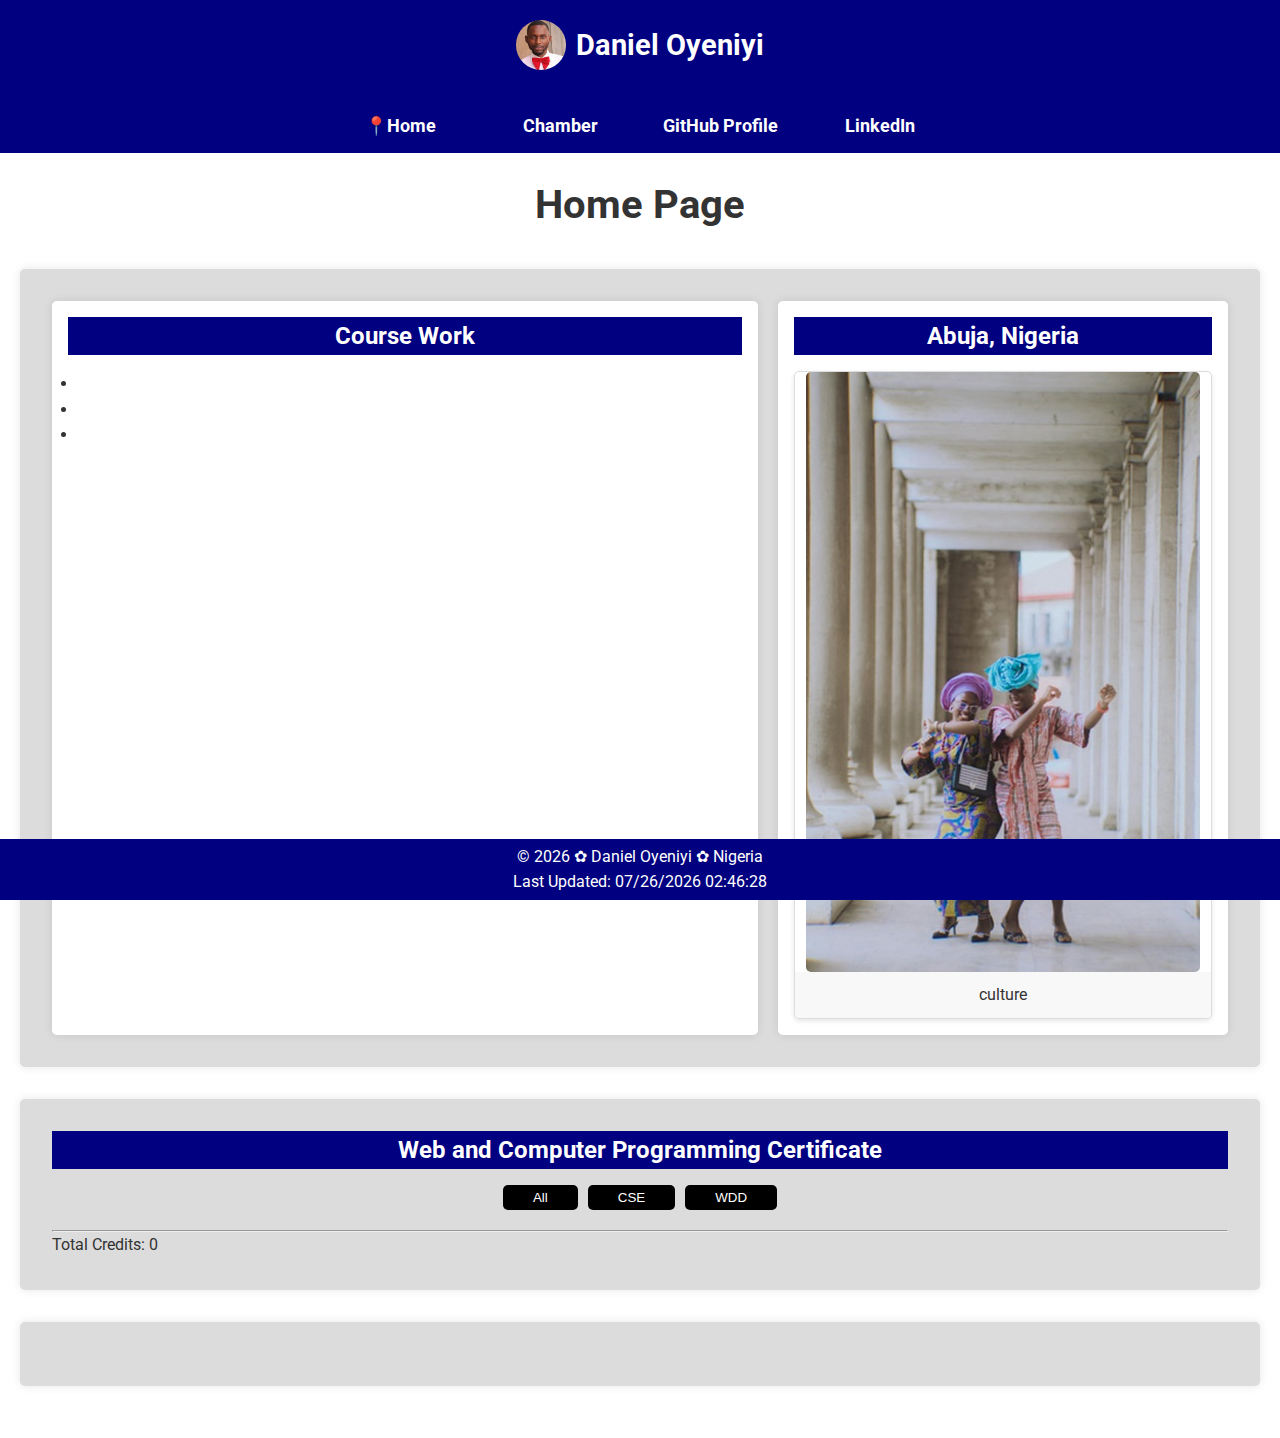
<file: index.html>
<!DOCTYPE html>
<html lang="en">
  <head>
    <meta charset="UTF-8" />
    <meta name="viewport" content="width=device-width, initial-scale=1.0" />
    <title>My profile - Daniel Oyeniyi</title>
    <meta
      name="description"
      content="WDD 131 - Dynamic Web Fundamentals - Daniel Oyeniyi"
    />
    <meta name="author" content="Daniel Oyeniyi" />
    <link rel="preconnect" href="https://fonts.googleapis.com" />
    <link rel="preconnect" href="https://fonts.gstatic.com" crossorigin />
    <link
      href="https://fonts.googleapis.com/css2?family=Roboto:wght@400;700&display=swap"
      rel="stylesheet"
    />
    <meta property="og:title" content="My profile - Daniel Oyeniyi" />

    <meta property="og:image" content="images/Nigeria-culture.jpg" />
    <meta property="og:url" content="https://dandrichest.github.io/wdd231/" />
    <meta property="og:type" content="website" />

    <link rel="stylesheet" href="styles/style.css" />
    <script defer src="scripts/script.js"></script>
    <link rel="icon" href="favicon.ico" />
  </head>
  <body>
    <header>
      <div class="header-left">
        <img src="images/profile-pic.jpg" alt="Profile Picture" class="logo" />
        <p class="title">Daniel Oyeniyi</p>
      </div>
    </header>
    <button type="button" id="menu"></button>
    <nav>
      <ul class="navigation">
        <li><a href="index.html" title="Home" class="active">Home</a></li>
        <li><a href="chamber.html">Chamber</a></li>
        <li>
          <a href="https://dandrichest.github.io/wdd231/">GitHub Profile</a>
        </li>
        <li>
          <a href="https://www.linkedin.com/in/daniel-oyeniyi-8ab16436/"
            >LinkedIn</a
          >
        </li>
      </ul>
    </nav>
    <main>
      <h1>Home Page</h1>

      <section>
        <div class="flex-container">
          <!-- Left Frame: Course Work -->
          <div class="left-frame">
            <h2>Course Work</h2>
            <ul>
              <li></li>
              <li></li>
              <li></li>
            </ul>
          </div>
          <!-- Right Frame: Abuja, Nigeria -->
          <div class="right-frame">
            <h2>Abuja, Nigeria</h2>
            <figure>
              <img
                src="images/Nigeria-culture.jpg"
                alt="A depiction of Nigeria's culture"
                loading="lazy"
              />
              <figcaption>culture</figcaption>
            </figure>
          </div>
        </div>
      </section>

      <section>
        <h2>Web and Computer Programming Certificate</h2>

        <div class="course-button">
          <button class="button" data-category="all">All</button>
          <button class="button" data-category="CSE">CSE</button>
          <button class="button" data-category="WDD">WDD</button>
        </div>

        <hr />
        <div id="total-credits">Total Credits: 0</div>
      </section>
      <section>
        <div id="certificate-section"></div>
        <dialog id="courseDetails"></dialog>
      </section>
    </main>
    <footer>
      <p id="current-year">
        &copy; 2025<span class="flower-symbol">✿</span>Daniel Oyeniyi<span
          class="flower-symbol"
          >✿</span
        >Nigeria
      </p>
      <p id="lastModified"></p>
    </footer>
  </body>
</html>
</file>
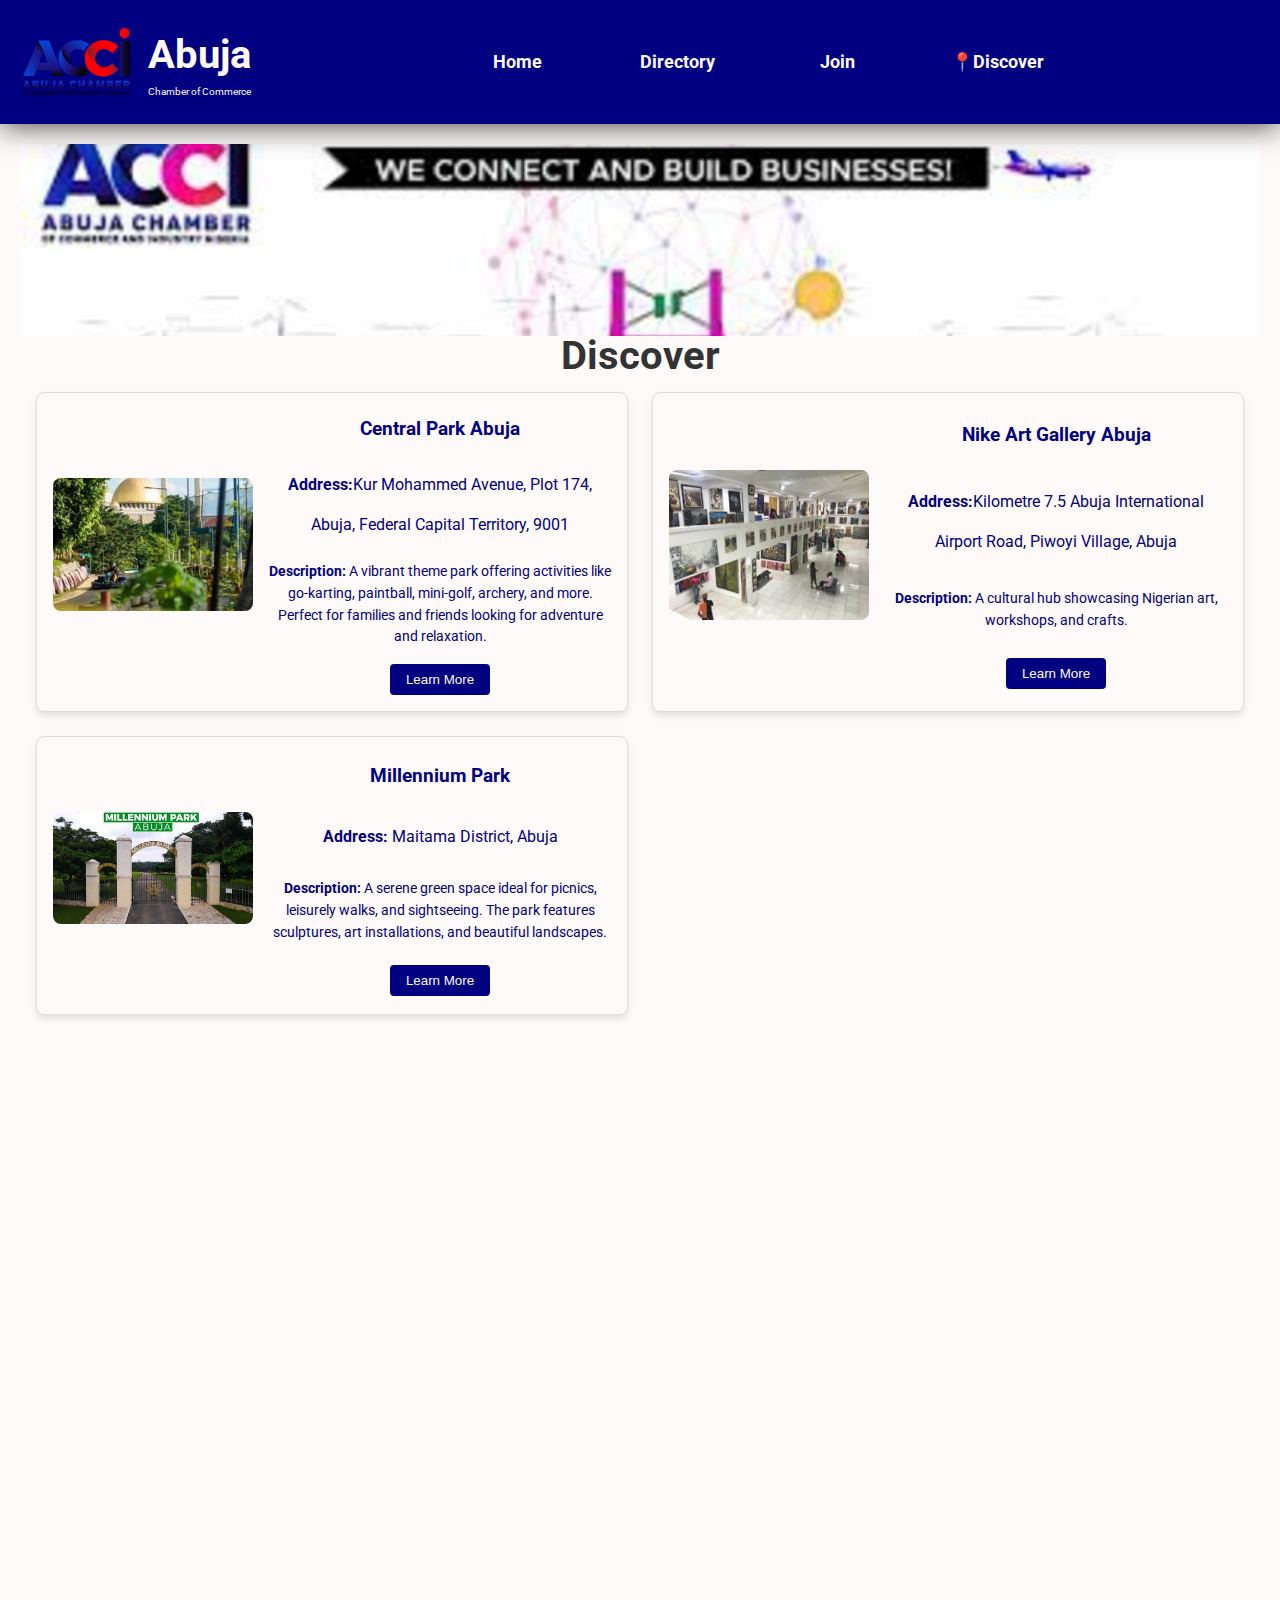
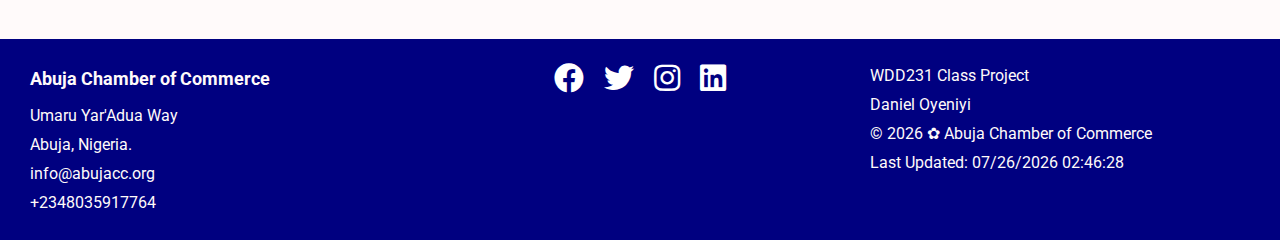
<file: chamber/discover.html>
<!DOCTYPE html>
<html lang="en">
  <head>
    <meta charset="UTF-8">
    <meta name="viewport" content="width=device-width, initial-scale=1.0" />
    <title>Abuja Chamber of Commerce - Daniel Oyeniyi</title>
    <meta
      name="description"
      content="WDD 231 - Dynamic Web Fundamentals - Daniel Oyeniyi"
    />
    <meta name="author" content="Daniel Oyeniyi" />

    <link rel="preconnect" href="https://fonts.googleapis.com" />
    <link rel="preconnect" href="https://fonts.gstatic.com" crossorigin />
    <link
      href="https://fonts.googleapis.com/css2?family=Roboto:wght@400;700&display=swap"
      rel="stylesheet"
    />
    <meta property="og:title" content="Abuja Chamber of Commerce - Daniel Oyeniyi" />

    <meta property="og:image" content="images/chamber.png" />
    <meta
      property="og:url"
      content="https://dandrichest.github.io/wdd231/chamber/directory.html"
    />
    <meta property="og:type" content="website" />
    <link
      href="https://cdnjs.cloudflare.com/ajax/libs/font-awesome/5.15.4/css/all.min.css"
      rel="stylesheet"
    />

    <link rel="stylesheet" href="styles/style.css" />
    <script defer src="scripts/script-two.js"></script>
    <link rel="icon" href="favicon.ico" />
  </head>
  <body>
    <header>
      <div class="header-left">
        <img src="images/chamber.png" alt="Chamber image" class="logo" />
        <div class="text">
          <p class="title">Abuja</p>
          <p class="chamber">Chamber of Commerce</p>
        </div>
      </div>

      <button type="button" id="menu" aria-label="menu"></button>
      <nav>
        <ul class="navigation">
          <li><a href="index.html">Home</a></li>
          <li>
            <a href="directory.html">Directory</a
            >
          </li>
          <li>
            <a href="join.html">Join</a>
          </li>
          <li>
            <a href="discover.html" title="discover" class="active">Discover</a>
          </li>
        </ul>
      </nav>
    </header>

<main>
    <div class="hero-3"></div>
    <h1>Discover</h1>
    <section class="discover">
    <!-- Cards -->
    <div class="card">
      <h2 class="card-title">Central Park Abuja</h2>
      <figure class="card-image">
        <img src="images/centralparkabuja.webp" alt="Central Park Abuja" loading="lazy">
      </figure>
        <address class="card-address"><strong>Address:</strong>Kur Mohammed Avenue, Plot 174, Abuja, Federal Capital Territory, 9001</address>
        <p class="card-description"><strong>Description:</strong> A vibrant theme park offering activities like go-karting, paintball, mini-golf, archery, and more. Perfect for families and friends looking for adventure and relaxation.</p>
      <button class="learn-more">Learn More</button>
    </div>
    <div class="card">
        <h2 class="card-title">Nike Art Gallery Abuja</h2>
        <figure class="card-image">
          <img src="images/nikert-gallery.webp" alt="Nike Art Gallery" loading="lazy">
        </figure>
        <address class="card-address"><strong>Address:</strong>Kilometre 7.5 Abuja International Airport Road, Piwoyi Village, Abuja</address>
        <p class="card-description"><strong>Description:</strong> A cultural hub showcasing Nigerian art, workshops, and crafts.</p>
        <button class="learn-more">Learn More</button>
    </div>
    <div class="card">
      <h2 class="card-title">Millennium Park</h2>
      <figure class="card-image">
        <img src="images/millennium-park.webp" alt="Central Park Abuja" loading="lazy">
      </figure>
        <address class="card-address"><strong>Address:</strong> Maitama District, Abuja</address>
        <p class="card-description"><strong>Description:</strong> A serene green space ideal for picnics, leisurely walks, and sightseeing. The park features sculptures, art installations, and beautiful landscapes.</p>
      <button class="learn-more">Learn More</button>
    </div>
    <div class="card">
      <h2 class="card-title">Jabi Lake</h2>
      <figure class="card-image">
        <img src="images/jabi-lake.webp" alt="Central Park Abuja" loading="lazy">
      </figure>
        <address class="card-address"><strong>Address:</strong> Jabi District, Abuja</address>
        <p class="card-description"><strong>Description:</strong> A picturesque lake offering activities like boat rides, fishing, and picnics. Surrounded by restaurants and cafes, making it a great spot for relaxation.</p>
      <button class="learn-more">Learn More</button>
    </div>
    <div class="card">
      <h2 class="card-title">Magicland Amusement Park</h2>
      <figure class="card-image">
        <img src="images/magicland-amusement.webp" alt="Central Park Abuja" loading="lazy">
      </figure>
        <address class="card-address"><strong>Address:</strong> Constitution Avenue, Abuja</address>
        <p class="card-description"><strong>Description:</strong> A family-friendly amusement park with rides, games, and activities for all ages. A great spot for kids and adults alike.</p>
      <button class="learn-more">Learn More</button>
    </div>
    <div class="card">
      <h2 class="card-title">Aso Rock</h2>
      <figure class="card-image">
        <img src="images/aso-rock.webp" alt="Central Park Abuja" loading="lazy">
      </figure>
        <address class="card-address"><strong>Address:</strong> Near the Presidential Villa, Abuja</address>
        <p class="card-description"><strong>Description:</strong> A massive rock formation symbolizing Nigeria’s political power. Visitors can take guided tours to learn about its history and significance.</p>
      <button class="learn-more">Learn More</button>
    </div>
    <div class="card">
      <h2 class="card-title">Abuja Arts and Crafts Village</h2>
      <figure class="card-image">
        <img src="images/abujaartsandcrafts.webp" alt="Central Park Abuja" loading="lazy">
      </figure>
        <address class="card-address"><strong>Address:</strong> Central Business District, Abuja</address>
        <p class="card-description"><strong>Description:</strong> A vibrant market showcasing Nigerian crafts, textiles, and souvenirs. A great place to shop for unique items and experience local culture.</p>
      <button class="learn-more">Learn More</button>
    </div>
    <div class="card">
      <h2 class="card-title">Thought Pyramid Art Centre</h2>
      <figure class="card-image">
        <img src="images/thought_pyramid.webp" alt="Central Park Abuja" loading="lazy">
      </figure>
        <address class="card-address"><strong>Address:</strong> 18 Libreville Crescent, Wuse II, Abuja</address>
        <p class="card-description"><strong>Description:</strong> A contemporary art gallery showcasing a wide range of Nigerian and African art. 
      <button class="learn-more">Learn More</button>
    </div>
    <div id="visit-message"></div>
    </section>
</main>
    <footer>
      <div class="footer-cham">
        <div class="cham">
          <h3>Abuja Chamber of Commerce</h3>
          <p>Umaru Yar'Adua Way</p>
          <p>Abuja, Nigeria.</p>
          <p>info@abujacc.org</p>
          <p>+2348035917764</p>
        </div>
        <div class="cham">
          <ul class="social-media">
            <li>
              <a href="https://facebook.com" target="_blank"
                ><i class="fab fa-facebook"></i
              ></a>
            </li>
            <li>
              <a href="https://twitter.com" target="_blank"
                ><i class="fab fa-twitter"></i
              ></a>
            </li>
            <li>
              <a href="https://instagram.com" target="_blank"
                ><i class="fab fa-instagram"></i
              ></a>
            </li>
            <li>
              <a href="https://linkedin.com" target="_blank"
                ><i class="fab fa-linkedin"></i
              ></a>
            </li>
          </ul>
        </div>
        <div class="cham">
          <p>WDD231 Class Project</p>
          <p>Daniel Oyeniyi</p>
          <p id="current-year">&copy; 2025 ✿ Abuja Chamber of Commerce</p>
          <p id="lastModified"></p>
        </div>
      </div>
    </footer>
  </body>
</html>
</file>
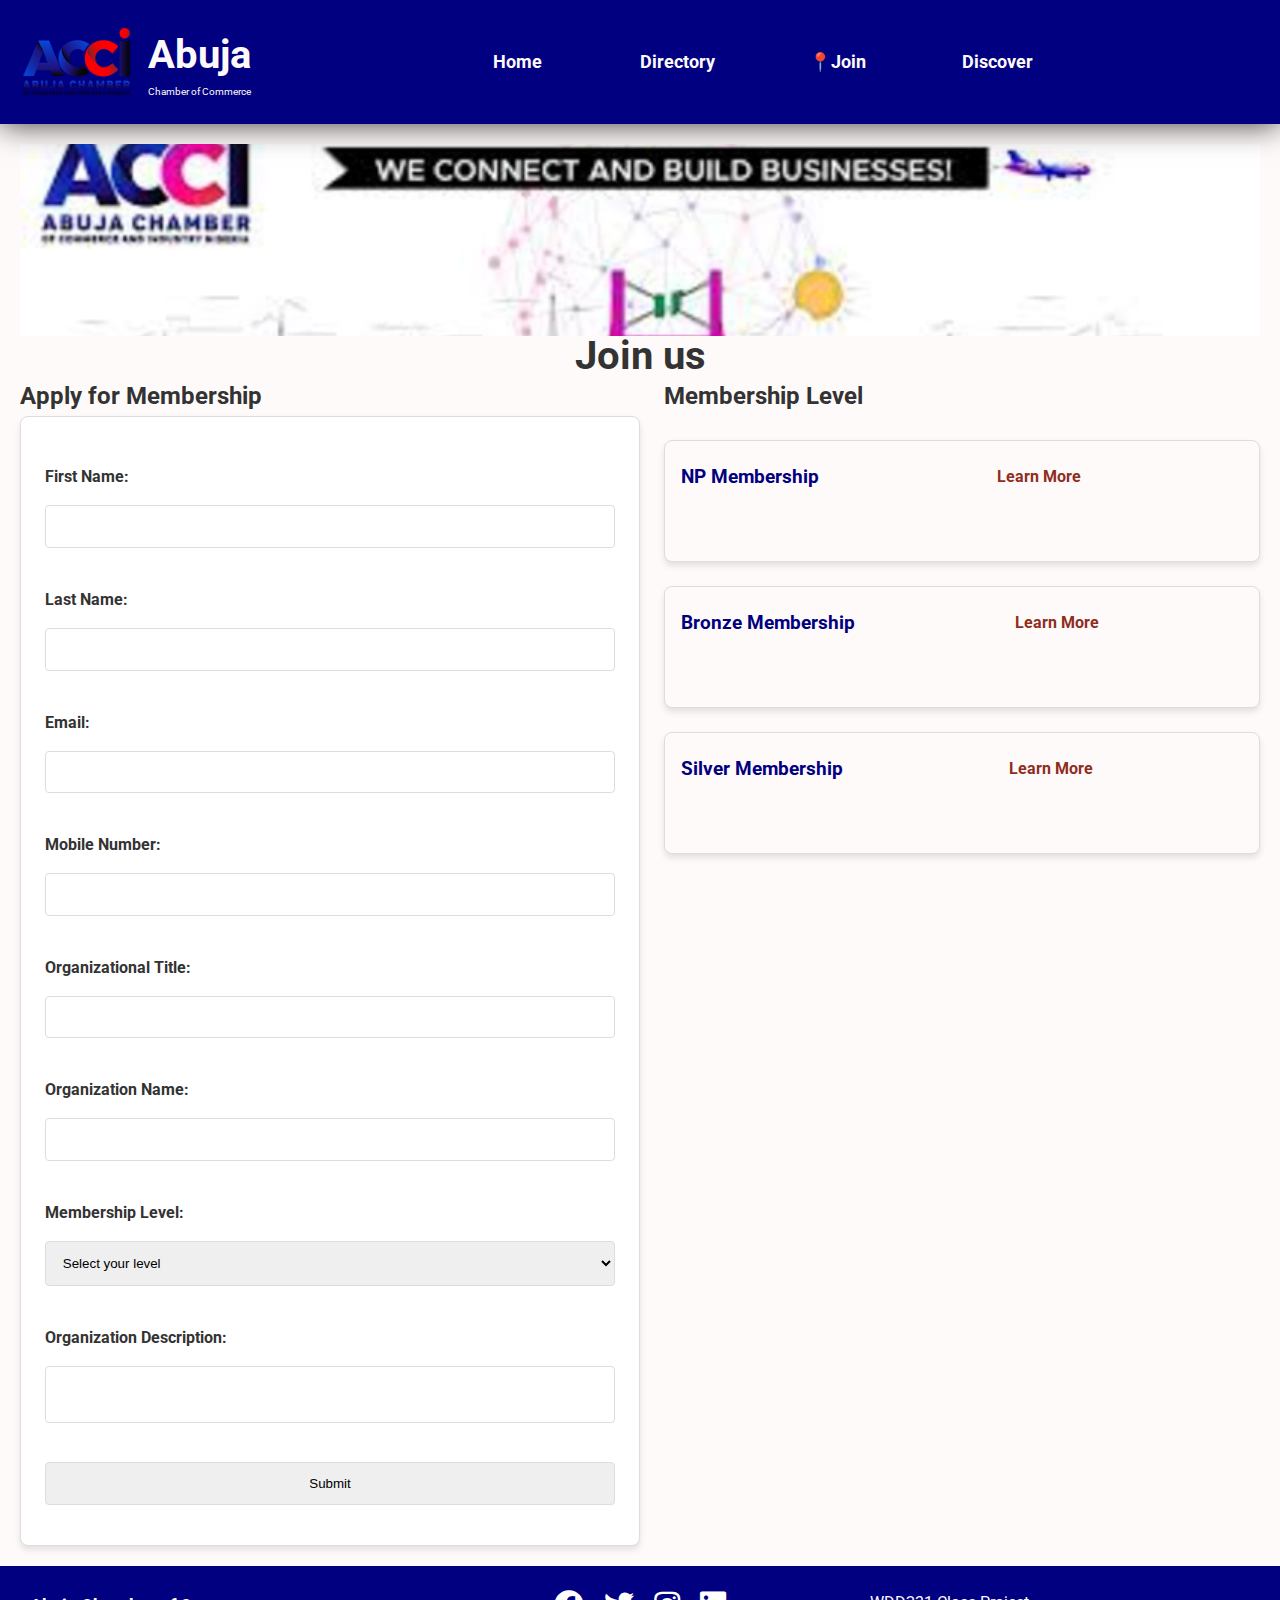
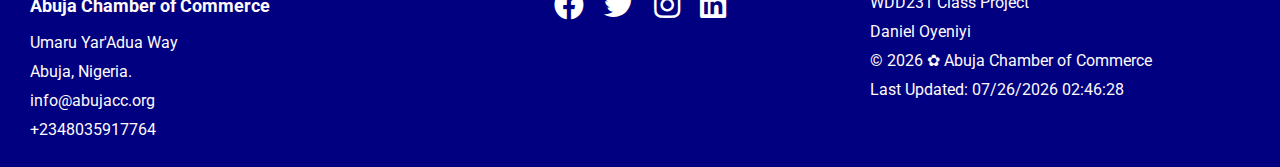
<file: chamber/join.html>
<!DOCTYPE html>
<html lang="en">
  <head>
    <meta charset="UTF-8">
    <meta name="viewport" content="width=device-width, initial-scale=1.0" />
    <title>Abuja Chamber of Commerce - Daniel Oyeniyi</title>
    <meta
      name="description"
      content="WDD 231 - Dynamic Web Fundamentals - Daniel Oyeniyi"
    />
    <meta name="author" content="Daniel Oyeniyi" />

    <link rel="preconnect" href="https://fonts.googleapis.com" />
    <link rel="preconnect" href="https://fonts.gstatic.com" crossorigin />
    <link
      href="https://fonts.googleapis.com/css2?family=Roboto:wght@400;700&display=swap"
      rel="stylesheet"
    />
    <meta property="og:title" content="Abuja Chamber of Commerce - Daniel Oyeniyi" />

    <meta property="og:image" content="images/chamber.png" />
    <meta
      property="og:url"
      content="https://dandrichest.github.io/wdd231/chamber/directory.html"
    />
    <meta property="og:type" content="website" />
    <link
      href="https://cdnjs.cloudflare.com/ajax/libs/font-awesome/5.15.4/css/all.min.css"
      rel="stylesheet"
    />

    <link rel="stylesheet" href="styles/style.css" />
    <script defer src="scripts/script-two.js"></script>
    <link rel="icon" href="favicon.ico" />
  </head>
  <body>
    <header>
      <div class="header-left">
        <img src="images/chamber.png" alt="Chamber image" class="logo" />
        <div class="text">
          <p class="title">Abuja</p>
          <p class="chamber">Chamber of Commerce</p>
        </div>
      </div>

      <button type="button" id="menu" aria-label="menu"></button>
      <nav>
        <ul class="navigation">
          <li><a href="index.html">Home</a></li>
          <li>
            <a href="directory.html">Directory</a
            >
          </li>
          <li>
            <a href="join.html" title="join" class="active">Join</a>
          </li>
          <li>
            <a href="#">Discover</a>
          </li>
        </ul>
      </nav>
    </header>

<main>
      <div class="hero-3"></div>

      <h1>Join us</h1>
        <div class="form-and-cards">
      <!-- Form Section -->
      <section id="form-section">
        <h2>Apply for Membership</h2>
        <form method="get" action="thankyou.html">
  <label for="firstName" title="Applicant's First Name">First Name:</label>
  <input type="text" id="firstName" name="firstName" required>
  
  <label for="lastName" title="Applicant's Last Name">Last Name:</label>
  <input type="text" id="lastName" name="lastName" required>
  
  <label for="email" title="Email Address">Email:</label>
  <input type="email" id="email" name="email" required>
  
  <label for="mobile" title="Mobile Phone Number">Mobile Number:</label>
  <input type="tel" id="mobile" name="mobile" required>

  <label for="orgTitle" title="Organizational Title">Organizational Title:</label>
  <input type="text" id="orgTitle" name="orgTitle" required>
  
  <label for="organization" title="Business Or Organization Name">Organization Name:</label>
  <input type="text" id="organization" name="organization" required>
  
  <label for="membershipLevel" title="Membership Level">Membership Level:</label>
  <select id="membershipLevel" name="membershipLevel" required>
    <option value="" disabled selected>Select your level</option>
    <option value="NP">NP Membership (No Fee)</option>
    <option value="Bronze">Bronze Membership</option>
    <option value="Silver">Silver Membership</option>
    <option value="Gold">Gold Membership</option>
  </select>

  <label for="orgDescription" title="Organization Description">Organization Description:</label>
  <textarea id="orgDescription" name="orgDescription" required></textarea>
  
  <!-- Hidden timestamp field -->
  <input type="hidden" id="timestamp" name="timestamp" value="">
  
  <input type="submit" value="Submit">
</form>
</section>
      <!-- Membership Cards Section -->
<section id="membership-cards">
        <h2>Membership Level</h2>
        <div class="card" id="npCard">
          <h3>NP Membership</h3>
          <a href="#npmodal">Learn More</a>
        </div>
        <dialog id="npModal">
      <h3>NP Membership</h3>
      <p>Benefits: Free for non-profit organizations. Access to basic events.</p>
      <button>Close</button>
    </dialog>
        <div class="card" id="bronzeCard">
          <h3>Bronze Membership</h3>
          <a href="#bronzemodal">Learn More</a>
        </div>
        <dialog id="bronzeModal">
      <h3>Bronze Membership</h3>
      <p>Benefits: Includes access to premium events and basic advertising.</p>
      <button>Close</button>
    </dialog>
        <div class="card" id="silverCard">
          <h3>Silver Membership</h3>
          <a href="#silvermodal">Learn More</a>
        </div>
        <dialog id="silverModal">
      <h3>Silver Membership</h3>
      <p>Benefits: Includes training and access to spotlight positions on the homepage.</p>
      <button>Close</button>
    </dialog>
        <div class="card" id="goldCard">
          <h3>Gold Membership</h3>
          <a href="#goldmodal">Learn More</a>
        </div>
        <dialog id="goldModal">
      <h3>Gold Membership</h3>
      <p>Benefits: Full event discounts, exclusive advertising opportunities, and VIP events.</p>
      <button>Close</button>
    </dialog>
     </section>
  </div>
 
</main>
    <footer>
      <div class="footer-cham">
        <div class="cham">
          <h3>Abuja Chamber of Commerce</h3>
          <p>Umaru Yar'Adua Way</p>
          <p>Abuja, Nigeria.</p>
          <p>info@abujacc.org</p>
          <p>+2348035917764</p>
        </div>
        <div class="cham">
          <ul class="social-media">
            <li>
              <a href="https://facebook.com" target="_blank"
                ><i class="fab fa-facebook"></i
              ></a>
            </li>
            <li>
              <a href="https://twitter.com" target="_blank"
                ><i class="fab fa-twitter"></i
              ></a>
            </li>
            <li>
              <a href="https://instagram.com" target="_blank"
                ><i class="fab fa-instagram"></i
              ></a>
            </li>
            <li>
              <a href="https://linkedin.com" target="_blank"
                ><i class="fab fa-linkedin"></i
              ></a>
            </li>
          </ul>
        </div>
        <div class="cham">
          <p>WDD231 Class Project</p>
          <p>Daniel Oyeniyi</p>
          <p id="current-year">&copy; 2025 ✿ Abuja Chamber of Commerce</p>
          <p id="lastModified"></p>
        </div>
      </div>
    </footer>
  </body>
</html>
</file>
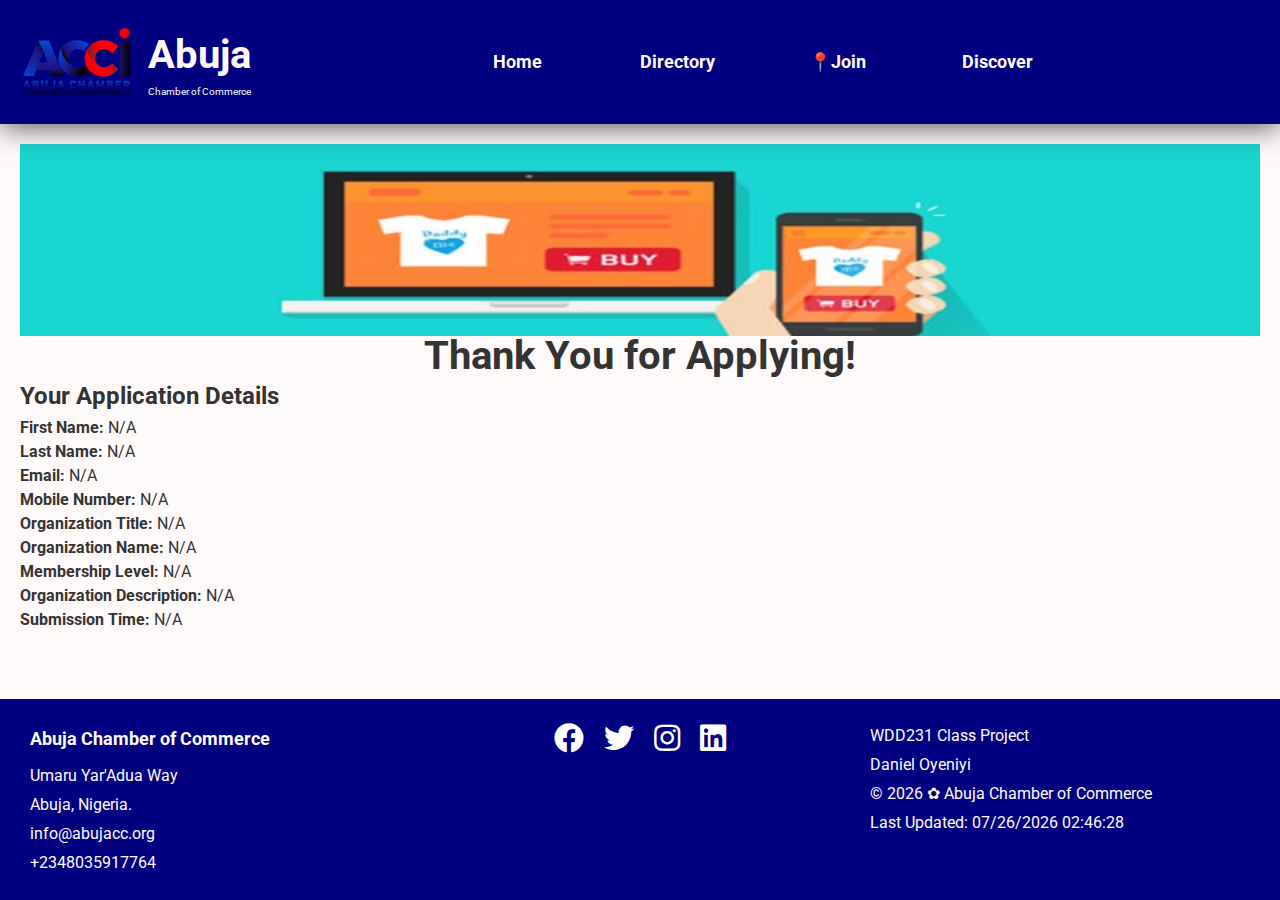
<file: chamber/thankyou.html>
<!DOCTYPE html>
<html lang="en">
  <head>
    <meta charset="UTF-8">
    <meta name="viewport" content="width=device-width, initial-scale=1.0" />
    <title>Abuja Chamber of Commerce - Daniel Oyeniyi</title>
    <meta
      name="description"
      content="WDD 231 - Dynamic Web Fundamentals - Daniel Oyeniyi"
    />
    <meta name="author" content="Daniel Oyeniyi" />

    <link rel="preconnect" href="https://fonts.googleapis.com" />
    <link rel="preconnect" href="https://fonts.gstatic.com" crossorigin />
    <link
      href="https://fonts.googleapis.com/css2?family=Roboto:wght@400;700&display=swap"
      rel="stylesheet"
    />
    <meta property="og:title" content="Abuja Chamber of Commerce - Daniel Oyeniyi" />

    <meta property="og:image" content="images/chamber.png" />
    <meta
      property="og:url"
      content="https://dandrichest.github.io/wdd231/chamber/directory.html"
    />
    <meta property="og:type" content="website" />
    <link
      href="https://cdnjs.cloudflare.com/ajax/libs/font-awesome/5.15.4/css/all.min.css"
      rel="stylesheet"
    />

    <link rel="stylesheet" href="styles/style.css" />
    <script defer src="scripts/script-two.js"></script>
    <link rel="icon" href="favicon.ico" />
  </head>
  <body>
    <header>
      <div class="header-left">
        <img src="images/chamber.png" alt="Chamber image" class="logo" />
        <div class="text">
          <p class="title">Abuja</p>
          <p class="chamber">Chamber of Commerce</p>
        </div>
      </div>

      <button type="button" id="menu" aria-label="menu"></button>
      <nav>
        <ul class="navigation">
          <li><a href="index.html">Home</a></li>
          <li>
            <a href="directory.html">Directory</a
            >
          </li>
          <li>
             <a href="join.html" title="join" class="active">Join</a>
          </li>
          <li>
            <a href="#">Discover</a>
          </li>
        </ul>
      </nav>
    </header>

    <main>
      <div class="hero"></div>

      <h1>Thank You for Applying!</h1>
    <section>
      <h2>Your Application Details</h2>
      <p><strong>First Name:</strong> <span id="displayFirstName"></span></p>
      <p><strong>Last Name:</strong> <span id="displayLastName"></span></p>
      <p><strong>Email:</strong> <span id="displayEmail"></span></p>
      <p><strong>Mobile Number:</strong> <span id="displayMobile"></span></p>
      <p><strong>Organization Title:</strong> <span id="displayOrganizationTitle"></span></p>
      <p><strong>Organization Name:</strong> <span id="displayOrganizationName"></span></p>
      <p><strong>Membership Level:</strong> <span id="displayMembershipLevel"></span></p>
      <p><strong>Organization Description:</strong> <span id="displayOrganizationDescription"></span></p>
      <p><strong>Submission Time:</strong> <span id="displayTimestamp"></span></p>
    </section>
     
    </main>
    <footer>
      <div class="footer-cham">
        <div class="cham">
          <h3>Abuja Chamber of Commerce</h3>
          <p>Umaru Yar'Adua Way</p>
          <p>Abuja, Nigeria.</p>
          <p>info@abujacc.org</p>
          <p>+2348035917764</p>
        </div>
        <div class="cham">
          <ul class="social-media">
            <li>
              <a href="https://facebook.com" target="_blank"
                ><i class="fab fa-facebook"></i
              ></a>
            </li>
            <li>
              <a href="https://twitter.com" target="_blank"
                ><i class="fab fa-twitter"></i
              ></a>
            </li>
            <li>
              <a href="https://instagram.com" target="_blank"
                ><i class="fab fa-instagram"></i
              ></a>
            </li>
            <li>
              <a href="https://linkedin.com" target="_blank"
                ><i class="fab fa-linkedin"></i
              ></a>
            </li>
          </ul>
        </div>
        <div class="cham">
          <p>WDD231 Class Project</p>
          <p>Daniel Oyeniyi</p>
          <p id="current-year">&copy; 2025 ✿ Abuja Chamber of Commerce</p>
          <p id="lastModified"></p>
        </div>
      </div>
    </footer>
  </body>
</html>
</file>
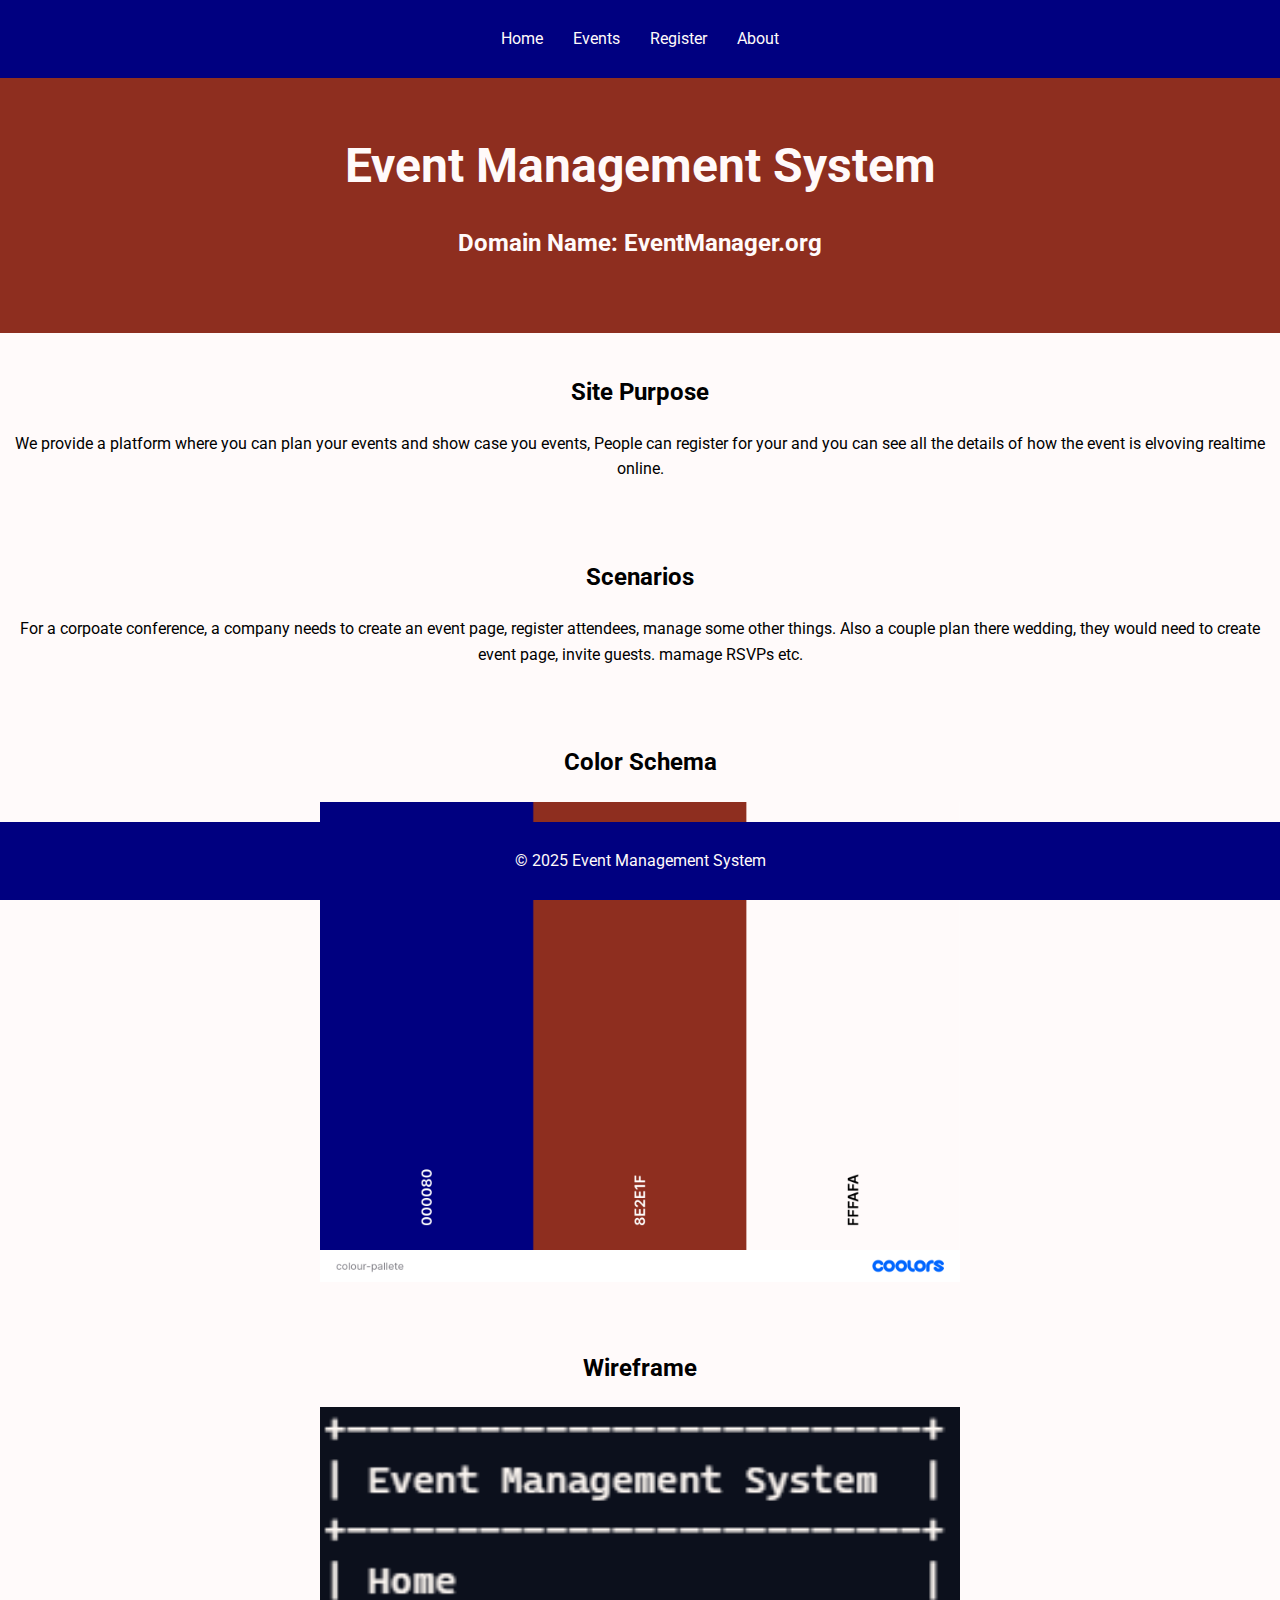
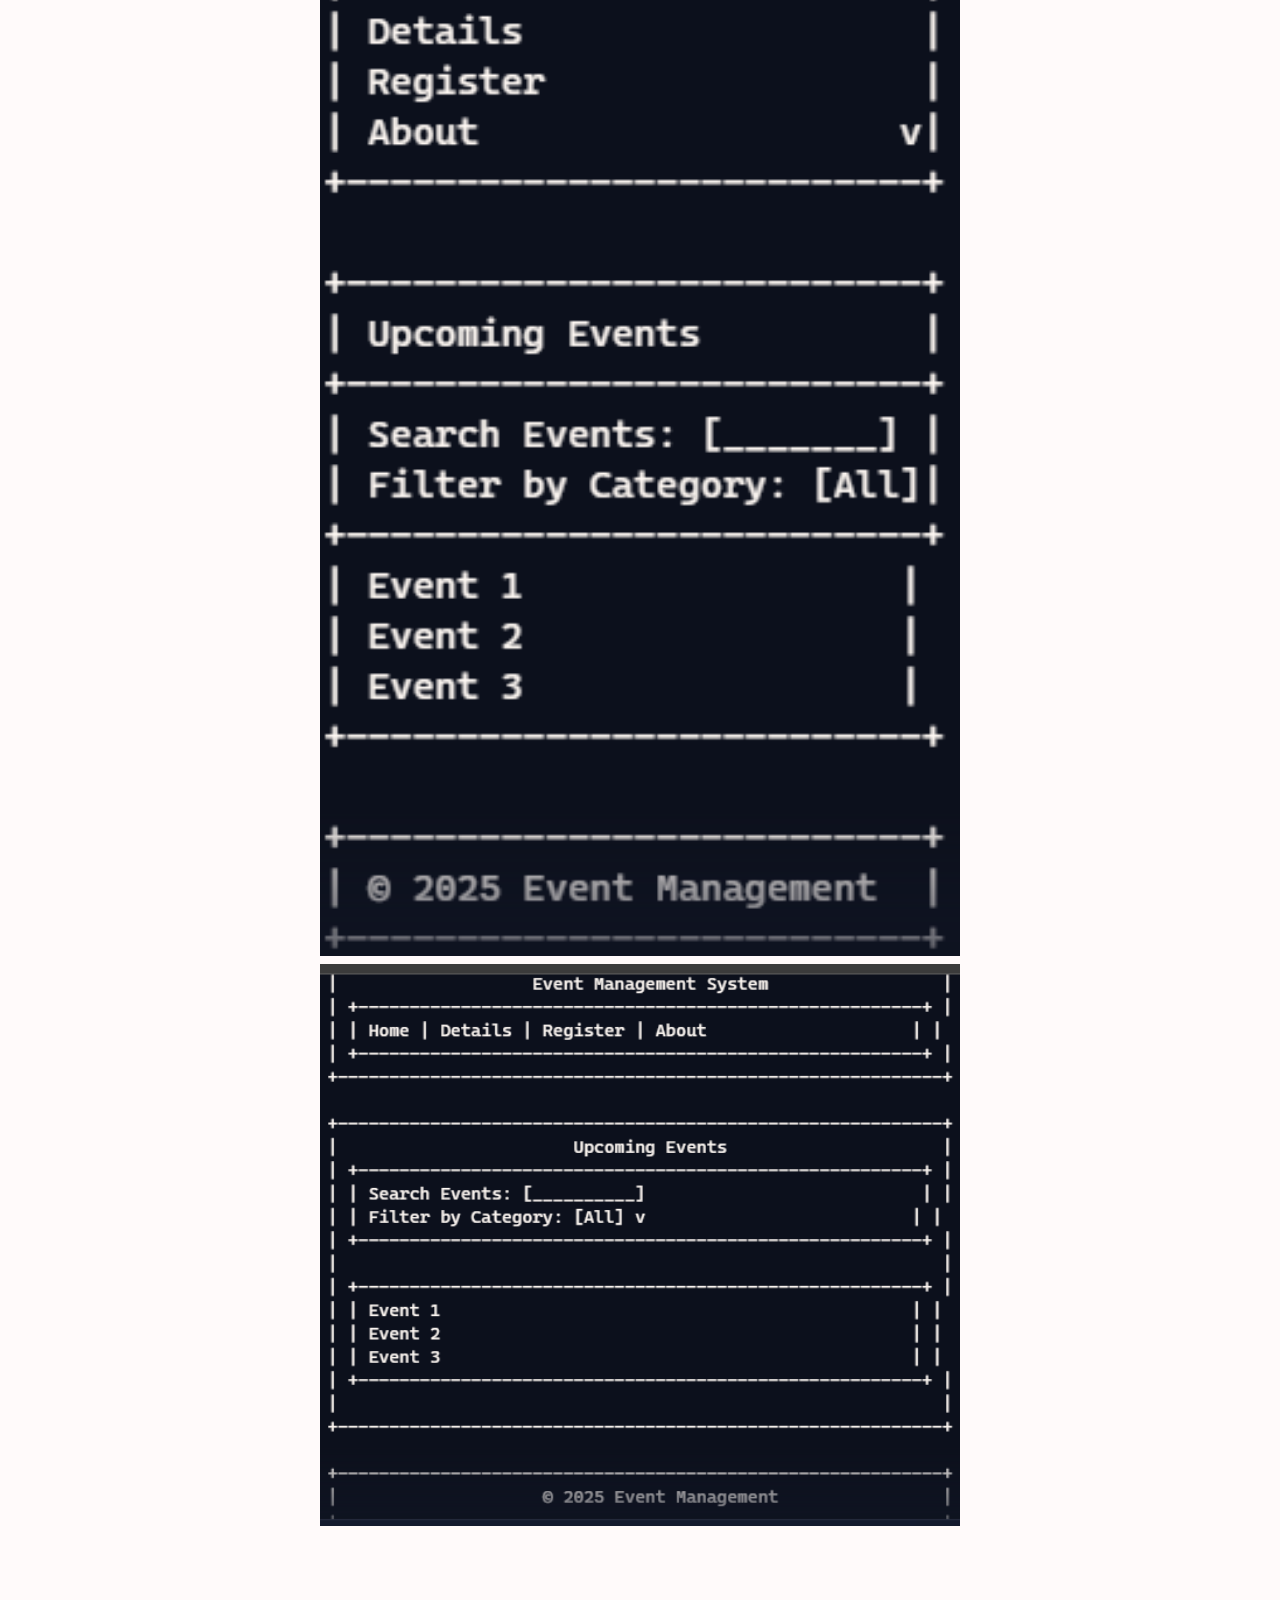
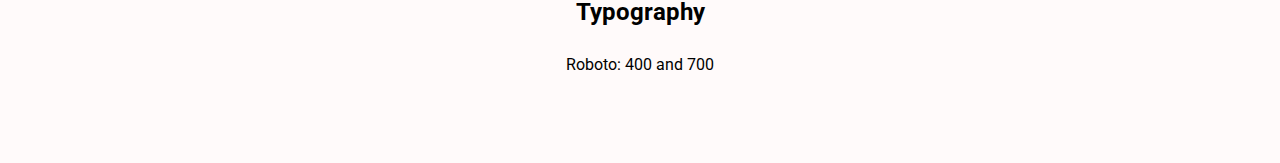
<file: Project/siteplan.html>
<!DOCTYPE html>
<html lang="en">
  <head>
    <meta charset="UTF-8" />
    <meta name="viewport" content="width=device-width, initial-scale=1.0" />
    <title>Event Management System</title>
    <meta
      name="description"
      content="We aim to support teens and young adults in overcoming challenges
      related to social vices and abuse, so its your resource for overcoming
      social vices and abuse."
    />
    <meta name="author" content="Daniel Oyeniyi" />
    <link rel="preconnect" href="https://fonts.googleapis.com" />
    <link rel="preconnect" href="https://fonts.gstatic.com" crossorigin />
    <link
      href="https://fonts.googleapis.com/css2?family=Roboto:wght@400;700&display=swap"
      rel="stylesheet"
    />
    <link rel="stylesheet" href="styles/siteplan.css" />
  </head>
  <body>
    <header>
      <nav>
        <ul>
          <li><a href="index.html">Home</a></li>
          <li><a href="events.html">Events</a></li>
          <li><a href="register.html">Register</a></li>
          <li><a href="about.html">About</a></li>
        </ul>
      </nav>
    </header>

    <main>
      <section class="hero">
        <h1>Event Management System</h1>
        <h2>Domain Name: EventManager.org</h2>
      </section>

      <section>
        <h2>Site Purpose</h2>
        <p>
          We provide a platform where you can plan your events and show case you events,
           People can register for your and you can see all the details of how the event is elvoving realtime online.
        </p>
      </section>

      <section>
        <h2>Scenarios</h2>
        <p>
          For a corpoate conference, a company needs to create an event page, register attendees, manage some other things. Also a couple plan there wedding, they would need to create event page, invite guests. mamage RSVPs etc.
        </p>
      </section>

      <section>
        <h2>Color Schema</h2>
        <img src="images/colour-pallete.png" alt="Color Schema" />
      </section>

     
     <section>
        <h2>Wireframe</h2>
        <img src="images/Small-screen.png" alt="wireframe" />
        <img src="images/Large-screen.png" alt="wireframe"/>
      </section>

      <section>
        <h2>Typography</h2>
        <p>Roboto: 400 and 700</p>
      </section>
    </main>

    <footer>
      <p>&copy; 2025 Event Management System</p>
    </footer>
  </body>
</html>
</file>
<file: styles/style.css>
* {
    margin: 0;
    padding: 0;
    box-sizing: border-box;
}

:root {
    --main-bg-color: #000080;
    --main-text-color: #fff;
    --main-bgg-color: #e26d5c;
    --main-bggg-color: #98ff98;
    --main-bgggg-color: #ff7d00;
}

body {
    font-family: 'Roboto', sans-serif;
    background-color: var(--main-text-color);
    color: #333;
    display: flex;
    flex-direction: column;
    min-height: 100vh;
    line-height: 1.6; /* Improved readability */
}

/* Header styling */
header {
  display: flex;
  flex-direction: column; /* Stack items vertically */
  align-items: flex-start; /* Align items to the start (left) */
  background-color: var(--main-bg-color);
  color: var(--main-text-color);
  padding: 20px;
  box-shadow: 0 0 30px #333;
}


/* Header left section */
.header-left {
  display: flex;
  align-items: center;
  margin-bottom: 10px; /* Add spacing below the header-left */
}

.logo {
  max-height: 50px;
  border-radius: 50%;
}

.title {
  font-size: 1.8rem;
  margin-left: 10px;
  font-weight: 700;
}

/* Mobile View ***************/
#menu {
	display: block;
	font-size: 2rem;
	font-weight: 700;
	text-decoration: none;
	padding: 0.5rem 0.75rem;
	background-color: var(--main-bg-color);
	color: var(--main-text-color);
  position: absolute;
	top: 1rem;
	right: 1rem;
  border: 0;
}

#menu::before {
	content: "≡";
}

nav {
	background-color: var(--main-bg-color);
    width: 100%; /* Ensure the nav spans the full width */
}
.navigation {
	list-style: none;
	margin: 0 auto;
	max-width: 640px;
}

.navigation li {
	display: none;
}
.navigation a {
	display: block;
	padding: 0.75rem;
	text-align: left;
	text-decoration: none;
	color: var(--main-text-color);
	font-weight: 700;
	transition: 0.5s;
	font-size: clamp(1rem, 2vmin, 1.5rem);
}

.navigation a:hover,
.navigation a:active {
	color: white;
	background-color: black;
}

.active::before { 
	content: "📍";  /* just a wayfinding symbol for the user */
}

.open li {
	display: block;
}

#menu.open::before {
	content: "X";
}




@media only screen and (min-width: 40em) {
	.navigation {
		display: flex;
	}
	.navigation li {
		display: block; /* change state in small view */
		flex: 1 1 100%;
	}
	.navigation a {
		text-align: center;
	}
	#menu {
		display: none;
	}
}


main {
    flex: 1;
    justify-content: center;
    align-items: center;
    padding: 20px;
}

section {
    padding: 2rem;
    margin: 2rem 0;
    border-radius: 5px;
    box-shadow: 0 0 10px rgba(0, 0, 0, 0.1);
    
}

/* Flexbox for two frames in the first section */
.flex-container {
    display: flex;
    flex-wrap: wrap;
    justify-content: space-between;
    align-items: stretch; /* Ensures both frames stretch to equal heights */
    gap: 20px; /* Spacing between frames */
}

.left-frame {
    flex: 2; /* This frame will take up more space */
    min-width: 40%;
    max-width: 60%;
    background-color: var(--main-text-color);
    padding: 1rem;
    border-radius: 5px;
    box-shadow: 0 0 10px rgba(0, 0, 0, 0.1);
}

.right-frame {
    flex: 1; /* This frame will take up less space */
    min-width: 10%;
    max-width: 50%;
    background-color: var(--main-text-color);
    padding: 1rem;
    border-radius: 5px;
    box-shadow: 0 0 10px rgba(0, 0, 0, 0.1);
    display: flex;
    flex-direction: column; /* Ensures inner content aligns properly */
    justify-content: space-between; /* Prevents content from misaligning */
}

/* Ensure images don't overflow their container */
.right-frame img {
    width: auto; /* Allow the image to maintain its natural width */
    height: auto; /* Allow the image to maintain its natural height */
    max-width: 100%; /* Prevent the image from overflowing its container */
    display: block; /* Remove any inline spacing issues */
    margin: auto; /* Center the image if needed */
    border-radius: 5px; /* Keep the rounded corners */
}

.left-frame ul {
    margin-left: 10px;
}

h2 {
    background-color: var(--main-bg-color);
    text-align: center;
    margin-bottom: 1rem;
    color: var(--main-text-color);
}

/* Buttons */
.course-button {
    display: flex;
    justify-content: center;
    gap: 10px;
    margin-bottom: 20px;
  }
  
  .course-button .button {
    padding: 5px 30px;
    background-color: black;
    color: white;
    border: none;
    border-radius: 5px;
    cursor: pointer;
    transition: background-color 0.3s ease;
  }
  
  .course-button .button:hover {
    background-color: var(--main-bggg-color);
  }
  
  /* Course Section */
  #certificate-section {
    display: flex;
    flex-wrap: wrap;
    gap: 20px;
    justify-content: center;
  }
  
  #certificate-section .completed {
    background-color: #d4edda;
    color: #155724;
    border: 1px solid #c3e6cb;
    padding: 10px;
    border-radius: 5px;
    width: 250px;
    text-align: left;
  }
  
  #certificate-section .not-completed {
    background-color: #f8d7da;
    color: #721c24;
    border: 1px solid #f5c6cb;
    padding: 10px;
    border-radius: 5px;
    width: 250px;
    text-align: left;
  }

/* General Button Styles */
#certificate-section button {
    padding: 10px 100px;
    margin: 5px;
    border: none;
    border-radius: 5px;
    cursor: pointer;
    font-size: 18px;
    color: white;
    transition: transform 0.2s;
  }
  
  #certificate-section button:hover {
    transform: scale(1.05); /* Enlarge on hover */
  }
  
  /* Completed Course Button */
  .completed-button {
    background-color: #1b5f3a; /* Green for completed courses */
  }
  
  .completed-button:hover {
    background-color: #218838; /* Darker green on hover */
  }
  
  /* Not Completed Course Button */
  .not-completed-button {
    background-color: #81202a; /* Red for not completed courses */
  }
  
  .not-completed-button:hover {
    background-color: #c82333; /* Darker red on hover */
  }
  
  /* Course Details Section */
  dialog {
    width: 90%;
    padding: 1rem;
    background-color: #f8f9fa;
    border: 1px solid rgba(0 0 0 /0.1);
    border-radius: 0.25rem;
    box-shadow: 0 0 3rem #777;
    max-width: 600px;
  }

  ::backdrop {
    background-color: rgb(0 0 0/0.5);
  }
  dialog button {
    position: absolute;
    top: 23px;
    right: 23px;
    padding: 0.5rem 1rem;
    border: 1px solid rgb(0 0 0/0.1)
  }
    
section:nth-child(even) {
    background-color: gainsboro;
}

section:nth-child(odd) {
    background-color: gainsboro;
}

figure {
    background-color: #fff;
    border: 1px solid #ddd;
    border-radius: 5px;
    overflow: hidden;
    box-shadow: 0 2px 5px rgba(0, 0, 0, 0.1);
    width: 100%;
}

figcaption {
    padding: 10px;
    text-align: center;
    background-color: #f8f8f8;
    font-size: 14px;
    color: #333;
    white-space: nowrap;
    overflow: hidden;
    text-overflow: ellipsis;
}

/* Footer Styles */
footer {
    background-color: var(--main-bg-color);
    color: var(--main-text-color);
    text-align: center;
    padding: 5px;
    position: fixed;
    width: 100%;
    bottom: 0;
    margin-top: 0px;
}


/* Mobile View */
@media (max-width: 640px) {
    figure {
        width: 100%;
    }
    figcaption {
        font-size: 14px;
    }
    .flex-container {
        flex-direction: column; /* Stack the frames vertically */
    }

    .left-frame,
    .right-frame {
        min-width: 100%; /* Full width for small screens */
        max-width: 100%;
    }
}



/* Desktop View */
@media (min-width: 769px) {
    header {
        display: flex;
        align-items: center;
        justify-content: space-between;
    }
   
    figcaption {
        font-size: 16px;
    }

    h1 {
		font-size: 2.5rem;
		margin-left: 0;
		text-align: center;
	}
    
}
</file>
<file: chamber/styles/style.css>
* {
    margin: 0;
    padding: 0;
    box-sizing: border-box;
}

:root {
    --main-bg-color: #000080;
    --main-text-color: #fffafa;
    --main-bgg-color: #e26d5c;
    --main-bggg-color: #98ff98;
    --main-bgggg-color: #ff7d00;
}

body {
    font-family: 'Roboto', sans-serif;
    background-color: var(--main-text-color);
    color: #333;
    display: flex;
    flex-direction: column;
    min-height: 100vh;
    line-height: 2.5rem; /* Improved readability */
}

/* Header styling */
header {
    background-color: var(--main-bg-color);
    color: var(--main-text-color);
    display: flex;
    align-items: center;
    justify-content: space-between;
 
    padding: 20px;
    box-shadow: 0 0 30px #333;
    z-index: 1000;
}


/* Header left section */
/* Parent container: Aligns image and text side by side */
.header-left {
    display: flex; /* Flexbox layout */
    align-items: center; /* Vertically align items */
    gap: 10px; /* Add spacing between the image and text */
}

/* Styles for the image */
.logo {
    max-height: 70px; /* Adjust logo size */
}

/* Text container: Stack the text vertically */
.text {
    display: flex; /* Flexbox layout */
    flex-direction: column; /* Stack elements vertically */
    line-height: 1.8rem; /* Add spacing between lines */
    padding: 5px;
}

.title {
    font-weight: bold; /* Make "Abuja" stand out */
    font-size: 2.5rem;
    margin: 0; /* Remove unwanted margin */
}

.chamber {
    font-size: 0.6rem;
}

.text p {
    margin: 0; /* Ensure no extra spacing */
}

/* Hero for Directory */
.hero {
    background-image: url('../images/ecommerce.jpg');
    background-size: cover;
    background-position: center;
    text-align: center;
    
    padding: 6rem;
 
    margin: 0px;
}

/* Hero for Home */
.hero-2 {
  background-image: 
    linear-gradient(rgb(22, 14, 14), rgba(0, 0, 0, 0.5)), /* Gradient overlay */
    url('../images/abuja-chamber.webp'); /* Your hero image */
  background-size: cover; /* Cover the entire container */
  background-position: center; /* Center the image */
  text-align: center;
  color: #fdf7f2; /* Make text stand out on the darker background */
  padding: 6rem;
}


.hero-2 h1 {
margin: 0;
font-size: 2rem;
color: var(--main-text-color)
}

.hero-2 p {
margin: 1rem 0;
font-size: 2rem;
color: #fdf7f2;

}

.hero-2 .button {
background-color: var(--main-bg-color);
color: var(--main-text-color);
padding: 10px 20px;
border: none;
border-radius: 5px;
cursor: pointer;
text-decoration: none;
}

.hero-2 .button a{
color: var(--main-text-color);
text-decoration: none;
font-weight: bold;
}

.hero-2 .button:hover {
background-color: var(--main-bggg-color);
}

/* Hero for Join */
.hero-3 {
    background-image: url('../images/accci.webp');
    background-size: cover;
    background-position: center;
    text-align: center;
    
    padding: 6rem;
 
    margin: 0px;
}


/* Mobile View ***************/
#menu {
	display: block;
	font-size: 2rem;
	font-weight: 700;
	text-decoration: none;
	padding: 0px;
	background-color: var(--main-bg-color);
	color: var(--main-text-color);
    position: absolute;
	top: 1rem;
	right: 1rem;
    border: 0;
  margin: 0;
}

#menu::before {
	content: "≡";
}

nav {
	background-color: var(--main-bg-color);
    width: 100%; /* Ensure the nav spans the full width */
    
}
.navigation {
	list-style: none;
	margin: 0 auto;
	max-width: 640px;
}

.navigation li {
	display: none;
}
.navigation a {
	display: block;
	padding: 0.75rem;
	text-align: left;
	text-decoration: none;
	color: var(--main-text-color);
	font-weight: 700;
	transition: 0.5s;
	font-size: clamp(1rem, 2vmin, 1.5rem);
}

.navigation a:hover,
.navigation a:active {
	color: white;
	background-color: black;
}

.active::before { 
	content: "📍";  /* just a wayfinding symbol for the user */
}

.open li {
	display: block;
  padding: 5px 10px;
}

#menu.open::before {
	content: "X";
}




@media only screen and (min-width: 40em) {
	.navigation {
		display: flex;
	}
	.navigation li {
		display: block; /* change state in small view */
		flex: 1 1 100%;
	}
	.navigation a {
		text-align: center;
	}
	#menu {
		display: none;
	}
}

/* Main Content */
main {
    flex: 1;
    display: flex;
    flex-direction: column;
    padding: 20px;
  }
  
  /* Directory Section */
  .company-directory {
    display: grid;
    grid-template-columns: repeat(auto-fit, minmax(300px, 1fr));
    gap: 20px;
    padding: 20px;
  }
  
  .company-card {
    border: 1px solid #ccc;
    border-radius: 8px;
    background-color: var(--main-bggg-color);
    padding: 16px;
    box-shadow: 0 4px 8px rgba(0, 0, 0, 0.1);
    transition: transform 0.2s ease, box-shadow 0.2s ease;
  }
  
  .company-card:hover {
    transform: translateY(-5px);
    box-shadow: 0 6px 12px rgba(0, 0, 0, 0.2);
  }
  
  .company-card img {
    max-width: 100%;
    border-radius: 8px;
    margin-bottom: 15px;
  }
  
  .company-card h2 {
    font-size: 1.5rem;
    margin: 10px 0;
  }
  
  .company-card p {
    margin: 5px 0;
    font-size: 1rem;
  }
  
  .company-card a {
    color: var(--main-bg-color);
    text-decoration: none;
    font-weight: bold;
  }
  
  .company-card a:hover {
    color: var(--main-bgggg-color);
    text-decoration: underline;
  }

  /* List View Styling */
.company-list {
  display: block;
  padding: 20px;
}

.list-item {
  display: flex;
  align-items: center; /* Center items vertically */
  justify-content: space-between; /* Spread items across the row */
  padding: 10px;
  border-bottom: 1px solid #ddd;
}

.list-item:nth-child(odd) {
  background-color: #f9f9f9; /* Light stripe */
}

.list-item:nth-child(even) {
  background-color: #fff; /* White stripe */
}

.list-item img {
  max-height: 40px; /* Smaller logo for list view */
  margin-right: 15px; /* Add spacing next to logo */
}

.list-item h2 {
  margin: 0;
  font-size: 1rem;
  flex: 2; /* Take up more space for the name */
}

.list-item p {
  margin: 0;
  font-size: 0.9rem;
  flex: 3; /* Take up space for other details */
}

.list-item a {
  color: var(--main-bg-color);
  text-decoration: none;
  font-weight: bold;
  flex: 1; /* Shrink link to take less space */
}

.list-item a:hover {
  color: var(--main-bgggg-color);
  text-decoration: underline;
}

#view-toggle button {
  background-color: var(--main-bg-color);
  color: var(--main-text-color);
  border: none;
  padding: 10px 20px;
  margin: 0 10px;
  font-size: 1rem;
  cursor: pointer;
  display: inline-flex;
  align-items: center;
  gap: 10px; /* Space between icon and text */
  border-radius: 5px;
  transition: background-color 0.3s ease, transform 0.2s ease;
}

#view-toggle button:hover {
  background-color: var(--main-bgg-color);
  transform: translateY(-2px);
}

#view-toggle button:active {
  transform: translateY(2px);
}

/* Directory Section for Home */
.home-company-cards {
  display: grid;
    grid-template-columns: repeat(auto-fit, minmax(300px, 1fr));
    gap: 20px;
    padding: 20px;
}

.home-company-card {
  border: 1px solid #ccc;
  border-radius: 8px;
  background-color: var(--main-bggg-color);
  padding: 16px;
  box-shadow: 0 4px 8px rgba(0, 0, 0, 0.1);
  transition: transform 0.2s ease, box-shadow 0.2s ease;
}

.home-company-card:hover {
  transform: translateY(-5px);
  box-shadow: 0 6px 12px rgba(0, 0, 0, 0.2);
}

.home-company-card img {
  max-width: 100%;
  border-radius: 8px;
  margin-bottom: 15px;
}

.home-company-card h2 {
  font-size: 1.5rem;
  margin: 10px 0;
}

.home-company-card p {
  margin: 5px 0;
  font-size: 1rem;
}

.home-company-card a {
  color: var(--main-bg-color);
  text-decoration: none;
  font-weight: bold;
}

.home-company-card a:hover {
  color: var(--main-bgggg-color);
  text-decoration: underline;
}  

/* Weather Section Styles */
/* Overall Weather Section */
#weather-section {
  
  max-width: 100%;
  margin: auto;
  text-align: center;
  padding: 20px;
  background: #f2f2f2;
  border-radius: 10px;
  box-shadow: 0px 4px 6px rgba(0, 0, 0, 0.2);
}

#weather-section h2 {
  margin-bottom: 20px;
  color: #1a5276;
}

/* Grid Layout for Columns */
#weather-grid {
  display: grid;
  grid-template-columns: 2fr 1fr 1fr; /* Events column is twice as wide */
  gap: 15px;
}


/* Individual Column Styling */
.weather-column {
  background: var(--main-text-color);
  border-radius: 8px;
  padding: 15px;
  box-shadow: 0px 2px 4px rgba(0, 0, 0, 0.1);
  
}

.weather-column h3 {
  background-color: #9e1500;
  margin-bottom: 10px;
  color: var(--main-text-color);
  font-size: 1.2em;
}

#events {
  padding: 20px; /* Increase padding */
}


.weather-column p, 
.weather-column ul {
  font-size: 1em;
  color: #555;
}

/* Specific Styling for Forecast List */
#forecast-list {
  list-style: none;
  padding: 0;
}
#forecast-list li {
  margin: 8px 0;
}

#forecast-list .day {
  color: #333;
  font-weight: bold;
}

#forecast-list strong {
  color: #117a65;
  font-size: 1.2em;
}
/* Responsive Design for Smaller Screens */
@media (max-width: 640px) {
  #weather-grid {
    grid-template-columns: 1fr; /* Stack columns vertically */
  }
}

/* Styling for Current Weather Icon */
#weather-icon {
  display: block;
  margin: 10px auto;
}
/* Join us */
/* Layout for Form and Cards */
.form-and-cards {
  display: flex;
  flex-wrap: wrap;
  gap: 1.5rem;
}

#form-section {
  flex: 1 1 50%; /* Take up half the width on larger screens */
  max-width: 50%; /* Constrain the width */
}

#membership-cards {
  flex: 1 1 45%;
  display: flex;
  flex-direction: column;
  gap: 1.5rem;
}

/* Form Styling */
form {
  background: white;
  padding: 1.5rem;
  border: 1px solid #ddd;
  border-radius: 8px;
  box-shadow: 0 4px 6px rgba(0, 0, 0, 0.1);
}

form label {
  font-weight: bold;
  display: block;
  margin-top: 1rem;
}

form input, form select, form textarea, form button {
  width: 100%;
  padding: 0.8rem;
  margin-top: 0.5rem;
  margin-bottom: 1rem;
  border: 1px solid #ddd;
  border-radius: 4px;
  box-sizing: border-box;
}

form button {
  background: #007bff;
  color: white;
  border: none;
  cursor: pointer;
  font-size: 1rem;
  transition: background-color 0.3s ease;
}

form button:hover {
  background-color: #0056b3;
}

textarea {
  resize: none;
}

/* Card Styling */
.card {
  background: white;
  border: 1px solid #ddd;
  border-radius: 8px;
  padding: 1.5rem;
  box-shadow: 0 4px 6px rgba(0, 0, 0, 0.1);
  text-align: center;
  transition: transform 0.3s ease, box-shadow 0.3s ease, background-color 0.5s ease;
}

.card h3 {
  margin-top: 0;
  color: var(--main-bg-color);
}

.card a {
  color: #8e2e1f;
  text-decoration: none;
  font-weight: bold;
}

.card:hover {
  transform: scale(1.05);
  box-shadow: 0 8px 12px rgba(0, 0, 0, 0.15);
  background-color: var(--main-bggg-color);
}

/* Responsive Design */
@media (max-width: 640px) {
  .form-and-cards {
    flex-direction: column; /* Stack form and cards vertically */
  }

  #form-section {
    flex: 1 1 auto; /* Allow the form to take more space */
    max-width: 90%; /* Make the form wider */
    margin: 0 auto; /* Center the form horizontally */
  }

  #membership-cards {
    width: 100%;
  }

  .card {
    width: 100%; /* Cards should take up full width */
    margin-bottom: 1rem;
  }
}

/* Modals (Dialog Styling) */
dialog {
  border: none;
  border-radius: 8px;
  padding: 2rem;
  max-width: 400px;
  width: 90%;
  box-shadow: 0 4px 8px rgba(0, 0, 0, 0.2);
}

dialog::backdrop {
  background: rgba(0, 0, 0, 0.6);
}

dialog h3 {
  margin-top: 0;
  color: #333;
}

dialog p {
  margin-top: 1rem;
}

dialog button {
  background: #007bff;
  color: white;
  border: none;
  padding: 0.5rem 1rem;
  border-radius: 4px;
  cursor: pointer;
  font-size: 1rem;
  margin-top: 1rem;
}

dialog button:hover {
  background-color: #0056b3;
}
/* stylng of discover */
.discover {
  display: grid;
  gap: 1.5rem;
  padding: 1rem;
}

/* Card Styles */
.card {
  display: grid;
  grid-template-areas:
    "title"
    "image"
    "address"
    "description"
    "button";
  grid-template-columns: 1fr;
  gap: 0.5rem;
  border: 1px solid #ddd;
  border-radius: 8px;
  box-shadow: 0 4px 6px rgba(0, 0, 0, 0.1);
  background-color:#fffafa;
  padding: 1rem;
  transition: transform 0.3s ease;
}

.card-title {
  grid-area: title;
  text-align: center;
  font-size: 1.2rem;
  color: #000080;
}

.card-image {
  grid-area: image;
}

.card-image img {
  max-width: 100%;
  border-radius: 8px;
}

.card-address {
  grid-area: address;
  font-style: normal;
  color: #000080;
  text-align: center;
}

.card-description {
  grid-area: description;
  color: #000080;
  font-size: 0.9rem;
}

p {
  line-height: 1.5; /* Reduces spacing between lines to be minimal */
  margin: 0;      /* Removes extra margin (if any) */
}


.learn-more {
  grid-area: button;
  background-color: #000080;
  color: #fffafa;
  border: none;
  padding: 0.5rem 1rem;
  border-radius: 4px;
  cursor: pointer;
  display: block;
  margin: auto;
}

.learn-more:hover {
  background-color: #0056b3;
}

/* Responsive Layouts */

/* Small Screens (320px–640px) */
@media (max-width: 640px) {
  .discover {
    grid-template-columns: 1fr; /* Single column */
  }

  .card {
    grid-template-areas:
      "title"
      "image"
      "address"
      "description"
      "button"; /* All stacked vertically */
  }
}

/* Medium Screens (641px–1024px) */
@media (min-width: 641px) and (max-width: 1024px) {
  .discover {
    grid-template-columns: 1fr; /* Single column */
  }

  .card {
    grid-template-areas:
      "image title"
      "image address"
      "image description"
      "image button"; /* Image on the side, everything else next to it */
    grid-template-columns: auto 1fr;
    gap: 1rem;
    align-items: center;
  }

  .card-image img {
    width: 300px; /* Fix image width */
    height: auto;
  }
}

/* Large Screens (1025px and above) */
@media (min-width: 1025px) {
  .discover {
    grid-template-columns: repeat(2, 1fr); /* Two cards per row */
  }

  .card {
    grid-template-areas:
      "image title"
      "image address"
      "image description"
      "image button"; /* Same as medium but organized into rows of two cards */
    grid-template-columns: auto 1fr;
    gap: 1rem;
    align-items: center;
  }

  .card-image img {
    width: 200px; /* Slightly larger image for larger screens */
    height: auto;
  }
}

/* Footer Styles */
footer {
    background-color: var(--main-bg-color); /* Dark background for footer */
    color: var(--main-text-color); /* White text for footer content */
    padding: 20px;
    
}

/* Default style: Columns */
.footer-cham {
    display: flex; /* Use Flexbox for a row layout */
    justify-content: space-between; /* Space out columns */
    align-items: flex-start; /* Align items to the top */
    gap: 20px; /* Add space between columns */
}

.cham {
    flex: 1; /* Ensure equal column width */
    margin: 0 10px;
}

/* Responsive style: Stacks columns as rows for small screens */
@media (max-width: 640px) { /* Adjust breakpoint as needed */
    .footer-cham {
        flex-direction: column; /* Change layout to a column (stacking) */
        align-items: center; /* Center align items */
        gap: 15px; /* Adjust spacing for stacked items */
    }

    .cham {
        margin: 10px 0px; /* Add vertical spacing between rows */
        text-align: center; /* Center align text in small screens */
    }
}


.cham h3 {
    font-size: 18px; /* Font size for headers */
    margin-bottom: 5px; /* Space below the header */
}

.cham p {
    margin: 5px 0; /* Add spacing between paragraphs */
}

.social-media {
    list-style: none; /* Remove bullet points */
    display: flex; /* Display the social icons horizontally */
    justify-content: center; /* Center-align the icons */
    gap: 20px; /* Space between each icon */
    padding: 0;
    margin: 0;
}

.social-media li a {
    color: white; /* White icons */
    font-size: 30px; /* Icon size */
    text-decoration: none; /* Remove underlines */
}

.social-media li a:hover {
    color: var(--main-bggg-color); /* Change icon color when hovered */
}



/* Mobile View */
@media (max-width: 640px) {

}



/* Desktop View */
@media (min-width: 769px) {
    header {
        display: flex;
        align-items: center;
        justify-content: space-between;
    }
   
    h1 {
		font-size: 2.5rem;
		margin-left: 0;
		text-align: center;
	}
    
}
</file>
<file: Project/styles/siteplan.css>
body {
    font-family: 'Roboto', sans-serif;
    line-height: 1.6;
    margin: 0;
    padding: 0;
    box-sizing: border-box;
    background: #fffafa;
    margin: 0 0 50px 0;
}

header {
    background: #000080;
    color: #fffafa;
    padding: 10px 0;
}

nav ul {
    list-style: none;
    padding: 0;
    display: flex;
    justify-content: center;
}

nav ul li {
    margin: 0 15px;
}

nav ul li a {
    color: #fffafa;
    text-decoration: none;
}

.hero {
    background:#8e2e1f;
    color: #fffafa;
    padding: 50px 0;
    text-align: center;
}

.hero h1 {
    margin: 0 0 10px;
    font-size: 3em;
}

.hero p {
    font-size: 1.2em;
}

section {
    padding: 20px 0;
    text-align: center;
}

img {
    width: 50%
}

footer {
    background: #000080;
    color:#fffafa;
    text-align: center;
    padding: 10px 0;
    position: fixed;
    width: 100%;
    bottom: 0;
}
</file>
